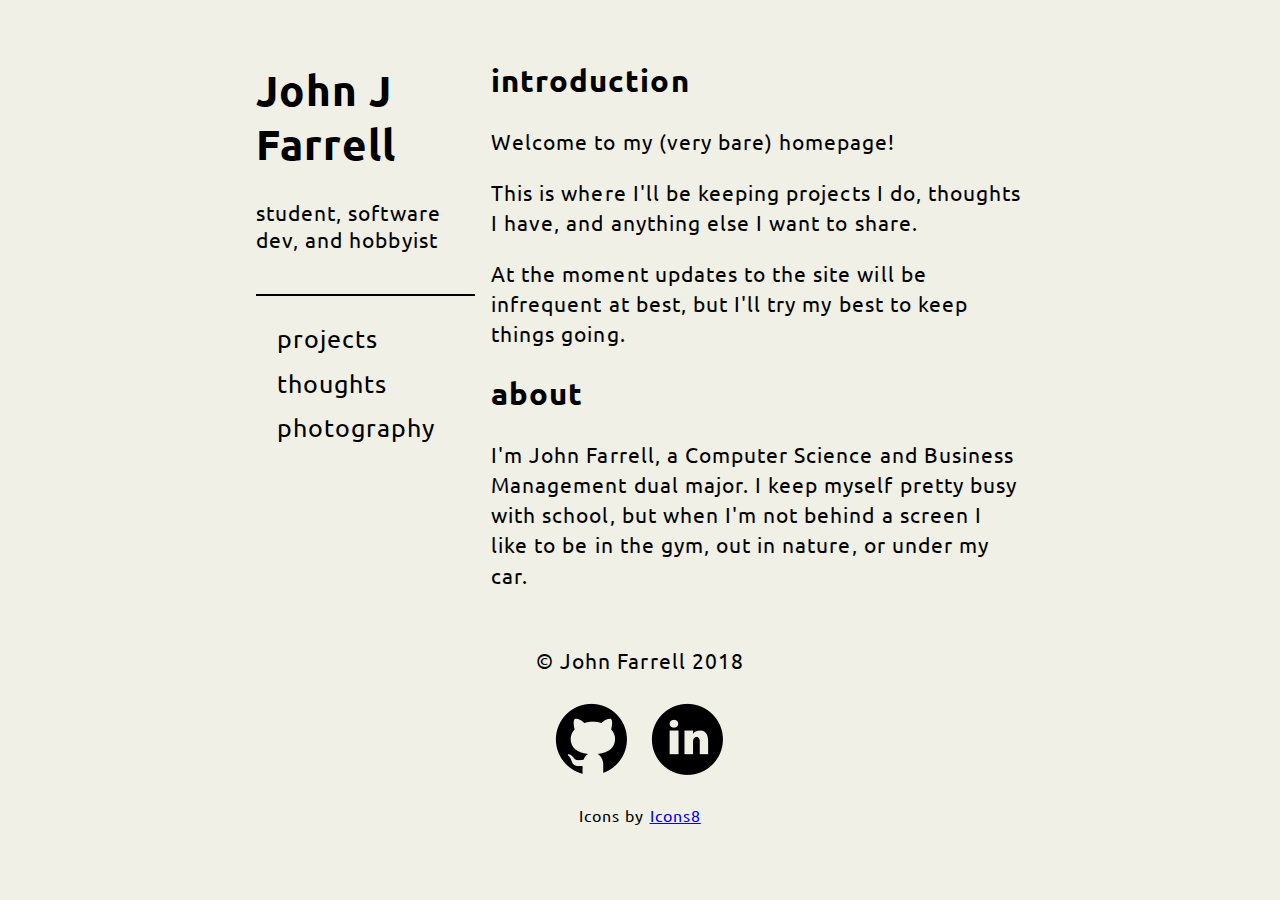
<file: index.html>
<!DOCTYPE html>
<html>

<head>
    <meta charset="UTF-8">
    <meta name="viewport" content="width=device-width, initial-scale=1.0">

    <title>John Farrell - Home</title>

    <meta name="author" content="John Farrell">
    <meta name="description" content="Personal portfolio/blog">
    <meta name="keywords" content="john,farrell,portfolio,blog,github,projects">

    <link rel="stylesheet" href="css/stylesheet.css" type="text/css">
    <link href="https://fonts.googleapis.com/css?family=Ubuntu" rel="stylesheet">



</head>

<body>
    <div class="wrapper">
        <div class="header">
            <h1>John J Farrell</h1>
            <p id="tagline">student, software dev, and hobbyist</p>
            
            <ul class="nav-links">
                <li>
                    <a href="#">projects</a>
                </li>
                <li>
                    <a href="#">thoughts</a>
                </li>
                <li>
                    <a href="#">photography</a>
                </li>
            </ul>
        </div> <!-- Left Sidebar -->


        <div class="content">
            <h2>introduction</h2>
            <p>Welcome to my (very bare) homepage!</p>
            <p>This is where I'll be keeping projects I do, thoughts I have,
               and anything else I want to share.</p>
            <p>At the moment updates to the site will be infrequent at best,
               but I'll try my best to keep things going.</p>
            <h2>about</h2>
            <p>I'm John Farrell, a Computer Science and Business Management
               dual major. I keep myself pretty busy with school, but when
               I'm not behind a screen I like to be in the gym, out in nature,
               or under my car.</p>

        </div> <!-- Content --> 


        <div class="footer">
            <p>&copy; John Farrell 2018</p>


            <ul class="social-list">
                <li>
                    <a href="https://github.com/FARRELLJJOHN">
                    <img src="images/icons8-github-90.png" alt="Github"></a>
                </li>
                <li>
                    <a href="https://www.linkedin.com/in/farrelljohnj/">
                    <img src="images/icons8-linkedin-circled-90.png" alt="LinkedIn">
                    </a>
                </li>
            </ul>
            
            <p id="icon-creds">Icons by <a href="https://icons8.com">Icons8</a></p>
        </div> <!-- Footer -->
    </div>




</body>




</html>
</file>
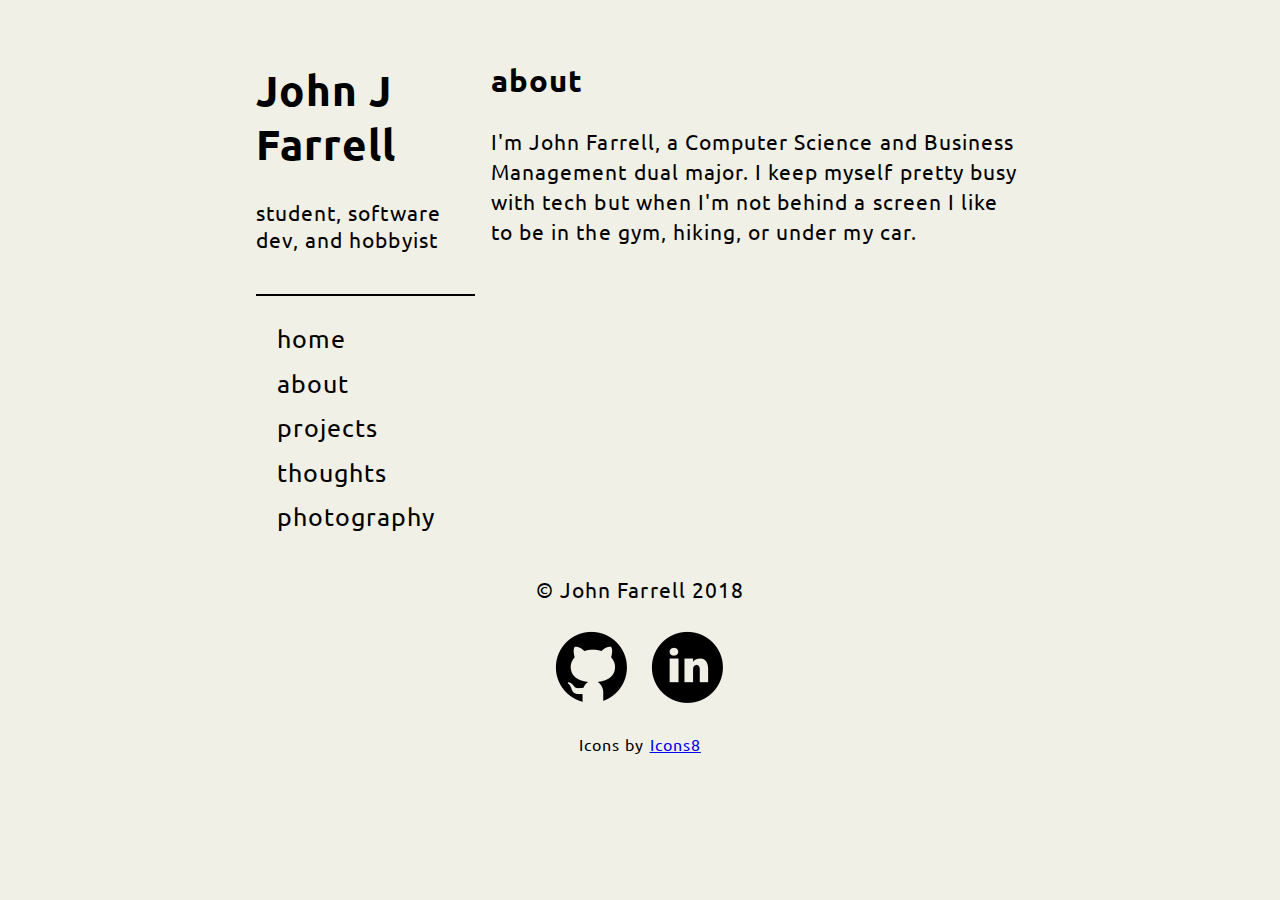
<file: about.html>
<!DOCTYPE html>
<html>

<head>
    <meta charset="UTF-8">
    <meta name="viewport" content="width=device-width, initial-scale=1.0">

    <title>John Farrell - Home</title>

    <meta name="author" content="John Farrell">
    <meta name="description" content="Personal portfolio/blog">
    <meta name="keywords" content="john,farrell,portfolio,blog,github,projects">

    <link rel="stylesheet" href="css/stylesheet.css" type="text/css">
    <link href="https://fonts.googleapis.com/css?family=Ubuntu" rel="stylesheet">



</head>

<body>
    <div class="wrapper">
        <div class="header">
            <a href="index.html" id="logo">
            <h1>John J Farrell</h1>
            </a>
            <p id="tagline">student, software dev, and hobbyist</p>
            
            <ul class="nav-links">
                <li>
                    <a href="index.html">home</a>
                </li>
                <li>
                    <a href="about.html">about</a>
                </li>
                <li>
                    <a href="projects.html">projects</a>
                </li>
                <li>
                    <a href="blog.html">thoughts</a>
                </li>
                <li>
                    <a href="photography.html">photography</a>
                </li>
            </ul>
        </div> <!-- Left Sidebar -->


        <div class="content">
            <h2>about</h2>
            <p>I'm John Farrell, a Computer Science and Business Management
               dual major. I keep myself pretty busy with tech but when
               I'm not behind a screen I like to be in the gym, hiking, 
               or under my car.</p>

        </div> <!-- Content --> 


        <div class="footer">
            <p>&copy; John Farrell 2018</p>


            <ul class="social-list">
                <li>
                    <a href="https://github.com/FARRELLJJOHN">
                    <img src="images/icons8-github-90.png" alt="Github"></a>
                </li>
                <li>
                    <a href="https://www.linkedin.com/in/farrelljohnj/">
                    <img src="images/icons8-linkedin-circled-90.png" alt="LinkedIn">
                    </a>
                </li>
            </ul>
            
            <p id="icon-creds">Icons by <a href="https://icons8.com">Icons8</a></p>
        </div> <!-- Footer -->
    </div>
</body>
</html>
</file>
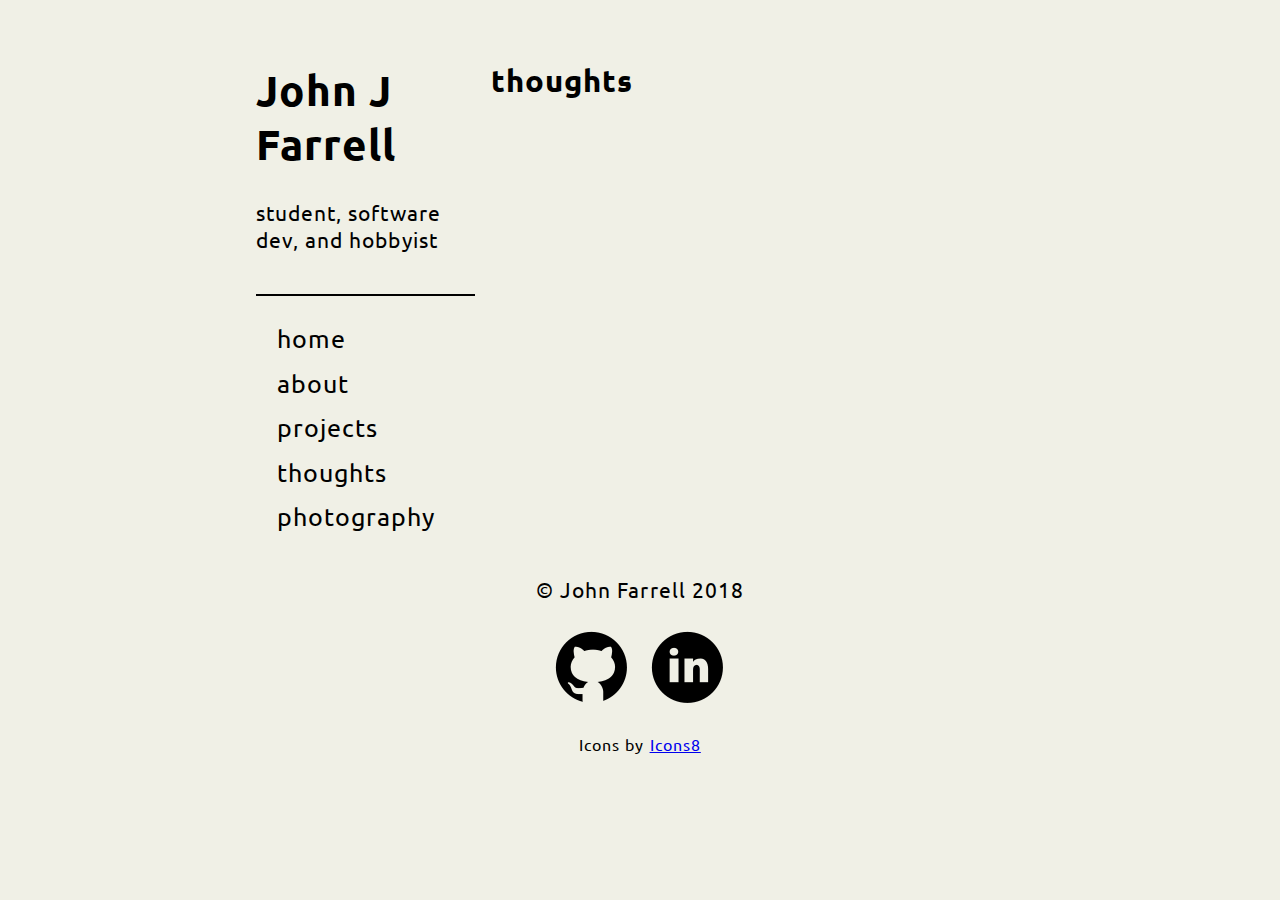
<file: blog.html>
<!DOCTYPE html>
<html>

<head>
    <meta charset="UTF-8">
    <meta name="viewport" content="width=device-width, initial-scale=1.0">

    <title>John Farrell - Blog</title>

    <meta name="author" content="John Farrell">
    <meta name="description" content="Personal portfolio/blog">
    <meta name="keywords" content="john,farrell,portfolio,blog,github,projects">

    <link rel="stylesheet" href="css/stylesheet.css" type="text/css">
    <link href="https://fonts.googleapis.com/css?family=Ubuntu" rel="stylesheet">



</head>

<body>
    <div class="wrapper">
        <div class="header">
            <a href="index.html" id="logo">
            <h1>John J Farrell</h1>
            </a>
            <p id="tagline">student, software dev, and hobbyist</p>
            
            <ul class="nav-links">
                <li>
                    <a href="index.html">home</a>
                </li>
                <li>
                    <a href="about.html">about</a>
                </li>
                <li>
                    <a href="projects.html">projects</a>
                </li>
                <li>
                    <a href="blog.html">thoughts</a>
                </li>
                <li>
                    <a href="photography.html">photography</a>
                </li>
            </ul>
        </div> <!-- Left Sidebar -->


        <div class="content">
            <h2>thoughts</h2>
        </div> <!-- Content --> 


        <div class="footer">
            <p>&copy; John Farrell 2018</p>


            <ul class="social-list">
                <li>
                    <a href="https://github.com/FARRELLJJOHN">
                    <img src="images/icons8-github-90.png" alt="Github"></a>
                </li>
                <li>
                    <a href="https://www.linkedin.com/in/farrelljohnj/">
                    <img src="images/icons8-linkedin-circled-90.png" alt="LinkedIn">
                    </a>
                </li>
            </ul>
            
            <p id="icon-creds">Icons by <a href="https://icons8.com">Icons8</a></p>
        </div> <!-- Footer -->
    </div>




</body>




</html>
</file>
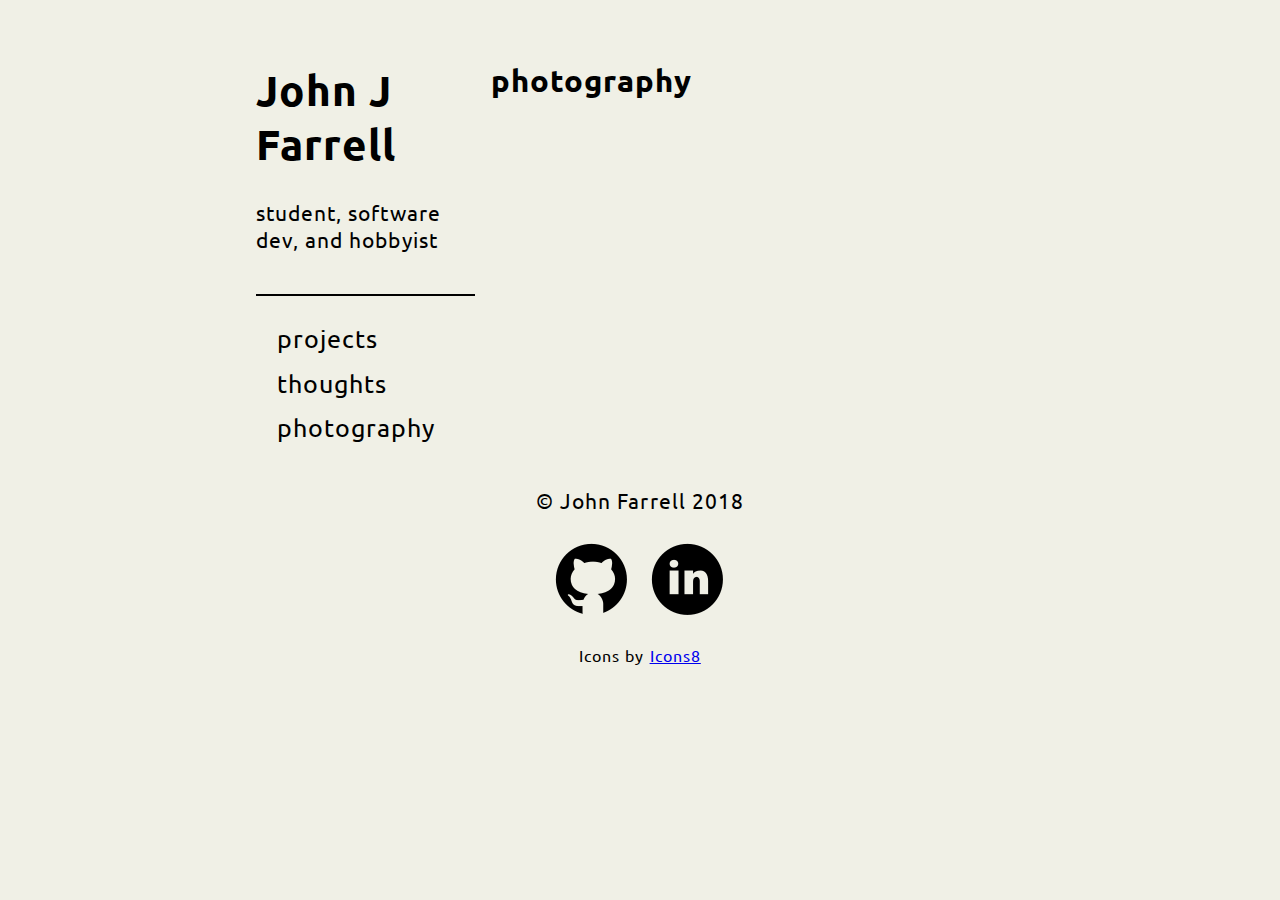
<file: photography.html>
<!DOCTYPE html>
<html>

<head>
    <meta charset="UTF-8">
    <meta name="viewport" content="width=device-width, initial-scale=1.0">

    <title>John Farrell - Photography</title>

    <meta name="author" content="John Farrell">
    <meta name="description" content="Personal portfolio/blog">
    <meta name="keywords" content="john,farrell,portfolio,blog,github,projects">

    <link rel="stylesheet" href="css/stylesheet.css" type="text/css">
    <link href="https://fonts.googleapis.com/css?family=Ubuntu" rel="stylesheet">



</head>

<body>
    <div class="wrapper">
        <div class="header">
            <a href="index.html" id="logo">
            <h1>John J Farrell</h1>
            </a>
            <p id="tagline">student, software dev, and hobbyist</p>
            
            <ul class="nav-links">
                <li>
                    <a href="projects.html">projects</a>
                </li>
                <li>
                    <a href="blog.html">thoughts</a>
                </li>
                <li>
                    <a href="photography.html">photography</a>
                </li>
            </ul>
        </div> <!-- Left Sidebar -->


        <div class="content">
            <h2>photography</h2>
        </div> <!-- Content --> 


        <div class="footer">
            <p>&copy; John Farrell 2018</p>


            <ul class="social-list">
                <li>
                    <a href="https://github.com/FARRELLJJOHN">
                    <img src="images/icons8-github-90.png" alt="Github"></a>
                </li>
                <li>
                    <a href="https://www.linkedin.com/in/farrelljohnj/">
                    <img src="images/icons8-linkedin-circled-90.png" alt="LinkedIn">
                    </a>
                </li>
            </ul>
            
            <p id="icon-creds">Icons by <a href="https://icons8.com">Icons8</a></p>
        </div> <!-- Footer -->
    </div>




</body>




</html>
</file>
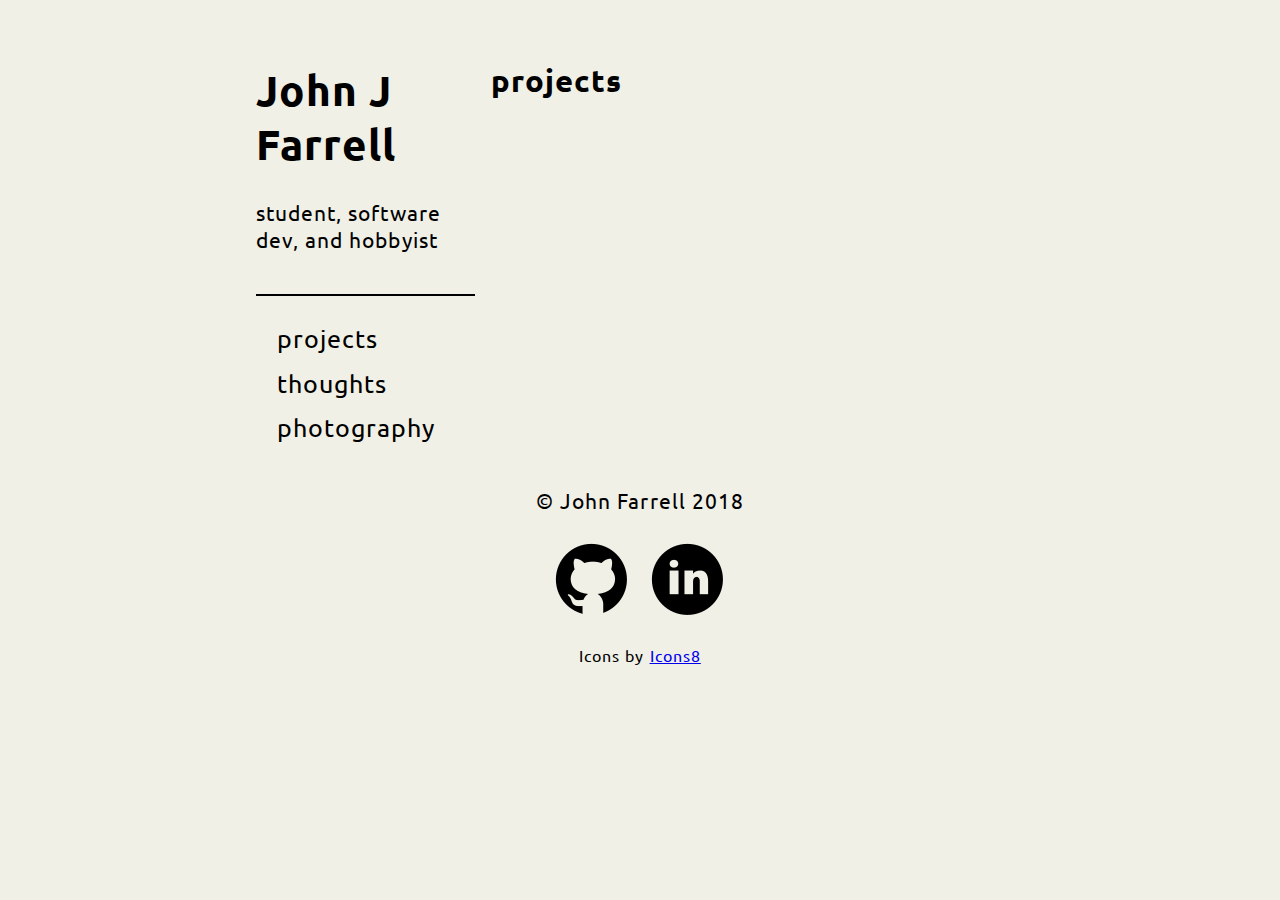
<file: projects.html>
<!DOCTYPE html>
<html>

<head>
    <meta charset="UTF-8">
    <meta name="viewport" content="width=device-width, initial-scale=1.0">

    <title>John Farrell - Projects</title>

    <meta name="author" content="John Farrell">
    <meta name="description" content="Personal portfolio/blog">
    <meta name="keywords" content="john,farrell,portfolio,blog,github,projects">

    <link rel="stylesheet" href="css/stylesheet.css" type="text/css">
    <link href="https://fonts.googleapis.com/css?family=Ubuntu" rel="stylesheet">



</head>

<body>
    <div class="wrapper">
        <div class="header">
            <a href="index.html" id="logo">
            <h1>John J Farrell</h1>
            </a>
            <p id="tagline">student, software dev, and hobbyist</p>
            
            <ul class="nav-links">
                <li>
                    <a href="projects.html">projects</a>
                </li>
                <li>
                    <a href="blog.html">thoughts</a>
                </li>
                <li>
                    <a href="photography.html">photography</a>
                </li>
            </ul>
        </div> <!-- Left Sidebar -->


        <div class="content">
            <h2>projects</h2>
        </div> <!-- Content --> 


        <div class="footer">
            <p>&copy; John Farrell 2018</p>


            <ul class="social-list">
                <li>
                    <a href="https://github.com/FARRELLJJOHN">
                    <img src="images/icons8-github-90.png" alt="Github"></a>
                </li>
                <li>
                    <a href="https://www.linkedin.com/in/farrelljohnj/">
                    <img src="images/icons8-linkedin-circled-90.png" alt="LinkedIn">
                    </a>
                </li>
            </ul>
            
            <p id="icon-creds">Icons by <a href="https://icons8.com">Icons8</a></p>
        </div> <!-- Footer -->
    </div>




</body>




</html>
</file>
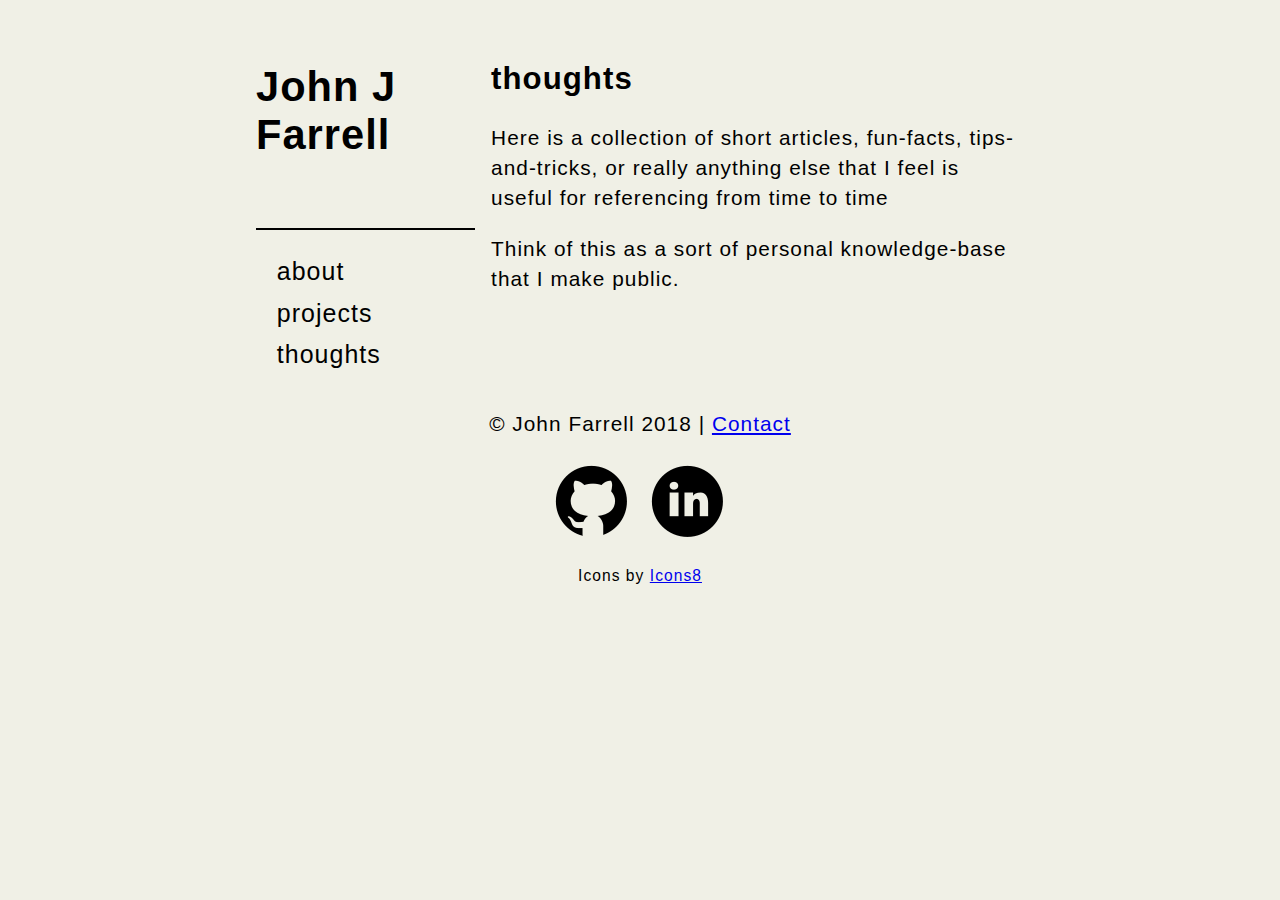
<file: thoughts.html>
<!DOCTYPE html>
<html>

<head>
    <meta charset="UTF-8">
    <meta name="viewport" content="width=device-width, initial-scale=1.0">
    <title>John Farrell - Thoughts</title>
    <meta name="author" content="John Farrell">
    <meta name="description" content="Personal portfolio/blog">
    <meta name="keywords" content="john,farrell,portfolio,blog,github,projects">
    <link rel="stylesheet" href="css/stylesheet.css" type="text/css">
</head>

<body>
    <div class="wrapper">
        <div class="header">
            <a href="index.html" id="logo">
                <h1>John J Farrell</h1>
            </a>
            <p id="tagline" />
            
            <ul class="nav-links">
                <li><a href="index.html">about</a></li>
                <li><a href="projects.html">projects</a></li>
                <li><a href="thoughts.html">thoughts</a></li>
            </ul>
        </div> <!-- Left Sidebar -->

        <div class="content">
            <h2>thoughts</h2>
            <p>
                Here is a collection of short articles, fun-facts, tips-and-tricks, or really anything else
                that I feel is useful for referencing from time to time
            </p>
            <p>
                Think of this as a sort of personal knowledge-base that I make public.
            </p>
        </div> <!-- Content --> 

        <div class="footer">
            <p>&copy; John Farrell 2018 | <a href="mailto:johnjfarrell20@gmail.com">Contact</a></p>
            <ul class="social-list">
                <li>
                    <a href="https://github.com/FARRELLJJOHN">
                    <img src="images/icons8-github-90.png" alt="Github"></a>
                </li>
                <li>
                    <a href="https://www.linkedin.com/in/farrelljohnj/">
                    <img src="images/icons8-linkedin-circled-90.png" alt="LinkedIn">
                    </a>
                </li>
            </ul>
            <p id="icon-creds">Icons by <a href="https://icons8.com">Icons8</a></p>
        </div> <!-- Footer -->
    </div>
</body>
</html>
</file>
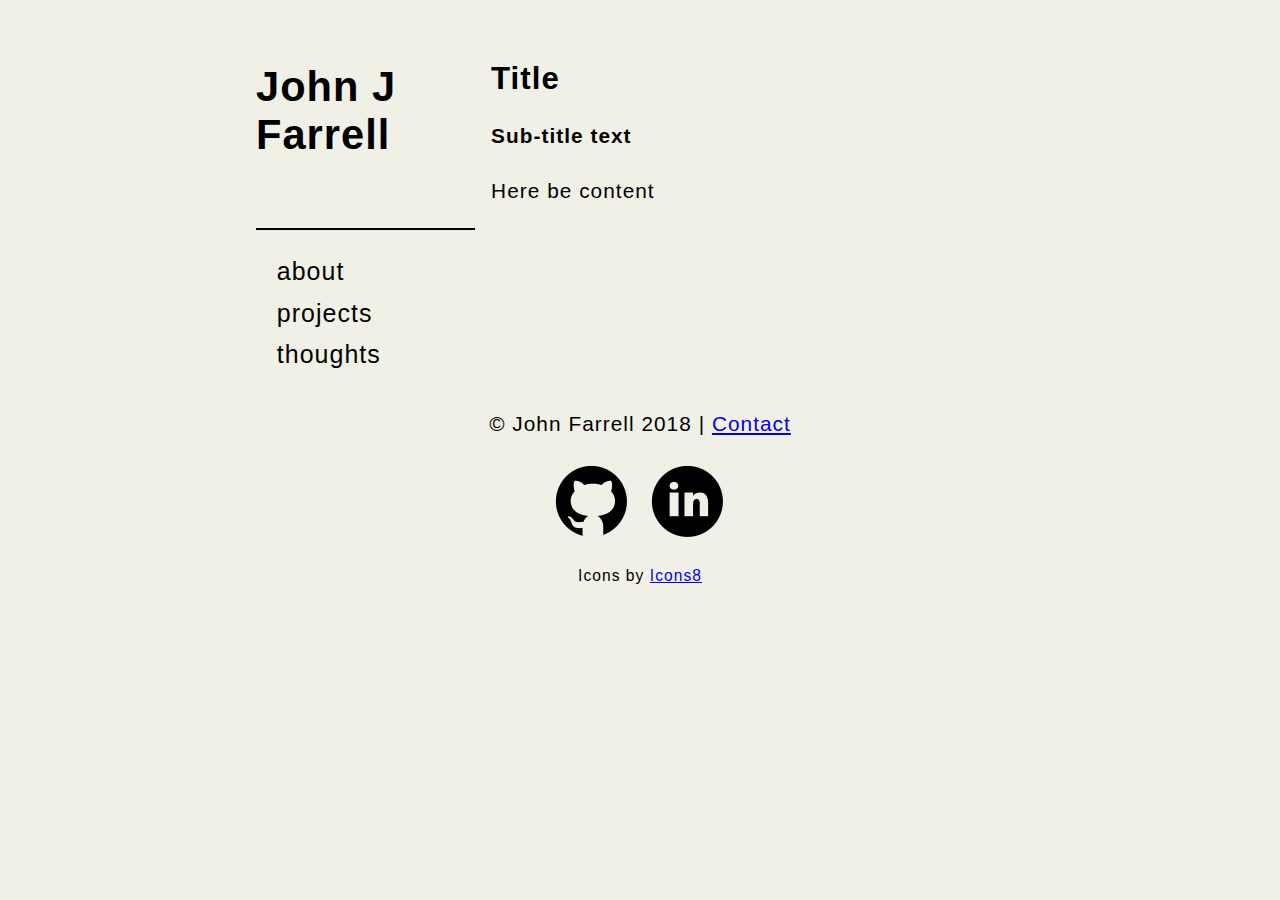
<file: thoughts/template.html>
<!DOCTYPE html>
<html>
    <head>
        <meta charset="UTF-8" />
        <meta name="viewport" content="width=device-width, initial-scale=1.0" />
        <title>John Farrell - Thoughts</title>
        <meta name="author" content="John Farrell" />
        <meta name="description" content="Personal portfolio/blog" />
        <meta
            name="keywords"
            content="john,farrell,portfolio,blog,github,projects"
        />
        <link rel="stylesheet" href="../css/stylesheet.css" type="text/css" />
    </head>

    <body>
        <div class="wrapper">
            <div class="header">
                <a href="../index.html" id="logo"> <h1>John J Farrell</h1> </a>
                <p id="tagline" />

                <ul class="nav-links">
                    <li><a href="../index.html">about</a></li>
                    <li><a href="../projects.html">projects</a></li>
                    <li><a href="../thoughts.html">thoughts</a></li>
                </ul>
            </div>
            <!-- Left Sidebar -->

            <div class="content">
                <h2>Title</h2>
                <h4>Sub-title text</h4>
                <p>Here be content</p>
            </div>
            <!-- Content -->

            <div class="footer">
                <p>&copy; John Farrell 2018 | <a href="mailto:johnjfarrell20@gmail.com">Contact</a></p>
                <ul class="social-list">
                    <li>
                        <a href="https://github.com/johnfarrell">
                        <img src="../images/icons8-github-90.png" alt="Github"></a>
                    </li>
                    <li>
                        <a href="https://www.linkedin.com/in/farrelljohnj/">
                        <img src="../images/icons8-linkedin-circled-90.png" alt="LinkedIn">
                        </a>
                    </li>
                </ul>
                <p id="icon-creds">Icons by <a href="https://icons8.com">Icons8</a></p>
            </div> <!-- Footer -->
        </div>
    </body>
</html>
</file>
<file: css/stylesheet.css>
* {
    box-sizing: border-box;
}
body {
    font-family: 'Ubuntu', sans-serif;
    font-size: 1.3em;
    letter-spacing: 0.05em;
    /*background-image: url("../images/background_passive.png");*/
    background-color: rgb(240,240,230);
}

@media screen and (min-width: 1824px) {
    .wrapper {
        width: 50%;
    }
    .header {
        width: 30%;
    }
    .content {
        width: 70%;
    }
}
@media screen and (min-width: 1224px) and (max-width: 1824px) {
    .wrapper {
        width: 65%;
    }
    .header {
        width: 30%;
    }
    .content {
        width: 70%;
    }
}
@media screen and (min-width: 800px) and (max-width: 1224px) {
    .wrapper {
        width: 85%;
    }
}


.wrapper {
    background-color: rgb(240, 240, 230);
    margin-left: auto;
    margin-right: auto;
    padding: 1.5%;
    /*border-radius: 1em;
    -moz-border-radius: 1em;
    -webkit-border-radius: 1em;
    box-shadow: .5em .5em .5em rgb(73, 73, 73);*/
}
.header {
    float: left;
    padding: 1%;
}
.header #logo {
    text-decoration: none;
    color: black;
}

#tagline {
    padding-bottom: 2em;
    border-bottom: 2px solid black;
}

.nav-links {
    list-style-type: none;
    padding: 0;
    padding-left: 1em;
    margin: 0;
}

.nav-links li {
    padding-top: .3em;
    padding-bottom: .3em;
}

.nav-links a {
    text-decoration: none;
    color: black;
    font-size: 1.2em;
}
.social-list {
    list-style-type: none;
    padding: 0;
    margin: 0;
}

.social-list li {
    display: inline; 
}

.content {
    margin: auto;
    float: left;
    padding: 1%;
}

.content p {
    line-height: 1.45em;
}


.footer {
    padding-top: 3%;
    text-align: center;
    clear: both;
    padding: 1%;
}

#icon-creds {
    font-size: .75em;
}
</file>
